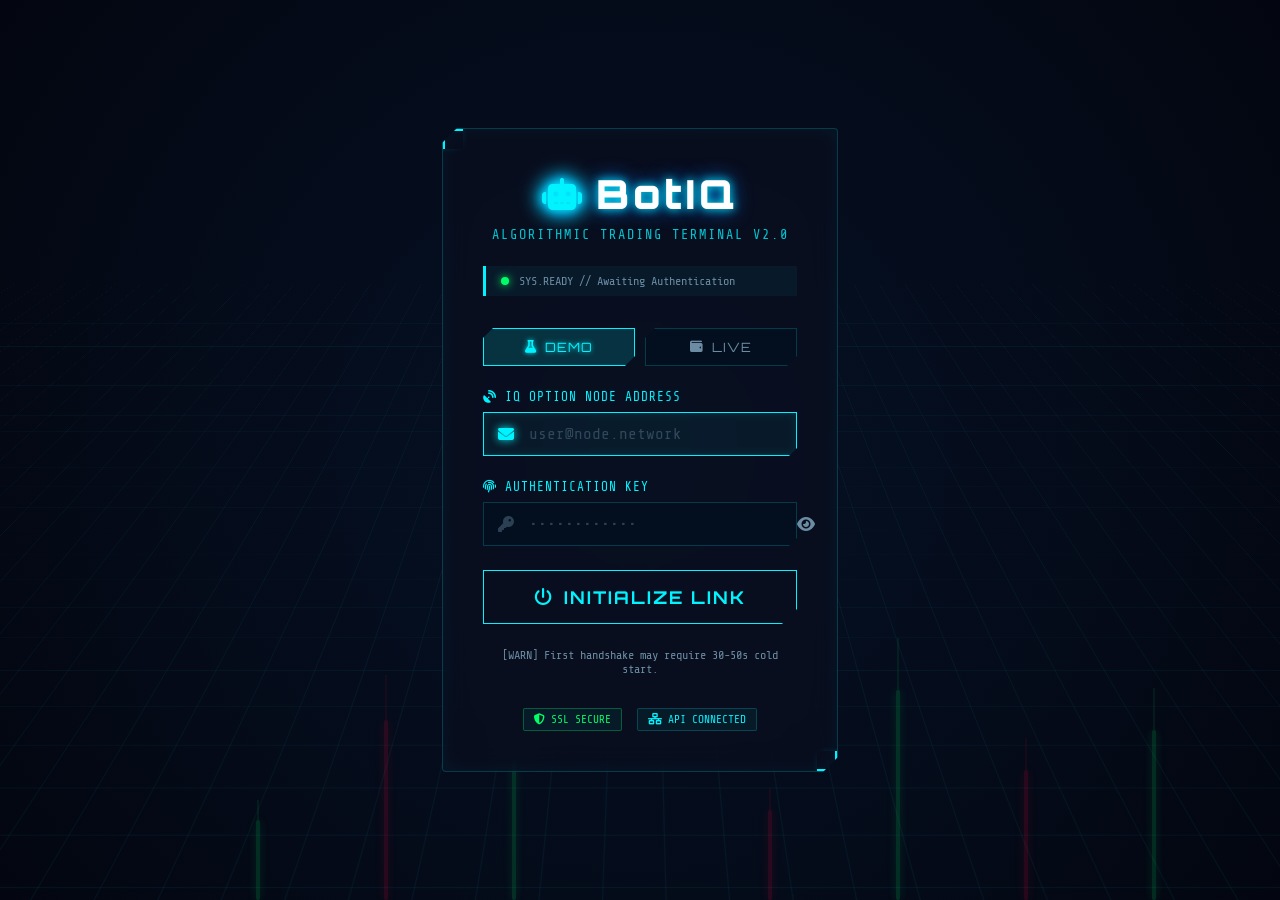
<file: frontend/index.html>
<!DOCTYPE html>
<html lang="es">
<head>
  <meta charset="UTF-8">
  <meta name="viewport" content="width=device-width, initial-scale=1.0">
  <meta http-equiv="Content-Security-Policy" content="default-src * 'unsafe-inline' 'unsafe-eval' data: blob: wss: ws: https: http:; connect-src * https://botiqoption-4.onrender.com wss://botiqoption-4.onrender.com ws://botiqoption-4.onrender.com;">
  <meta name="referrer" content="always">
  <title>BotIQ • Auto Trading Terminal</title>
  <meta name="theme-color" content="#030610">

  <!-- Fonts -->
  <link rel="preconnect" href="https://fonts.googleapis.com">
  <link rel="preconnect" href="https://fonts.gstatic.com" crossorigin>
  <link href="https://fonts.googleapis.com/css2?family=Orbitron:wght@400;500;700;900&family=Rajdhani:wght@300;400;500;600;700&family=Share+Tech+Mono&display=swap" rel="stylesheet">

  <!-- Icons -->
  <link rel="stylesheet" href="https://cdnjs.cloudflare.com/ajax/libs/font-awesome/6.4.0/css/all.min.css">

  <style>
    /* =============================================
       RESET & BASE
    ============================================= */
    *, *::before, *::after { box-sizing: border-box; margin: 0; padding: 0; }

    :root {
      --bg-dark:      #030610;
      --panel-bg:     rgba(10, 15, 30, 0.7);
      --border-color: rgba(0, 243, 255, 0.2);
      
      --neon-cyan:    #00f3ff;
      --neon-blue:    #0077ff;
      --neon-green:   #00ff66;
      --neon-red:     #ff003c;
      --neon-purple:  #9d00ff;

      --text-main:    #e0f7fa;
      --text-muted:   #6b8ca3;

      --font-display: 'Orbitron', sans-serif;
      --font-body:    'Rajdhani', sans-serif;
      --font-mono:    'Share Tech Mono', monospace;
    }

    html, body {
      height: 100%;
      font-family: var(--font-body);
      background: var(--bg-dark);
      color: var(--text-main);
      overflow: hidden;
      display: flex;
      align-items: center;
      justify-content: center;
    }

    /* =============================================
       FUTURISTIC TRADING BACKGROUND
    ============================================= */
    .bg-container {
      position: fixed;
      inset: 0;
      z-index: 0;
      pointer-events: none;
      background: radial-gradient(circle at 50% 50%, #061226 0%, var(--bg-dark) 100%);
      overflow: hidden;
    }

    /* Grid Overlay */
    .bg-grid {
      position: absolute;
      inset: -50%;
      background-image: 
        linear-gradient(rgba(0, 243, 255, 0.05) 1px, transparent 1px),
        linear-gradient(90deg, rgba(0, 243, 255, 0.05) 1px, transparent 1px);
      background-size: 50px 50px;
      transform: perspective(1000px) rotateX(60deg) translateY(-100px) translateZ(-200px);
      animation: gridMove 15s linear infinite;
    }

    @keyframes gridMove {
      0% { transform: perspective(1000px) rotateX(60deg) translateY(0) translateZ(-200px); }
      100% { transform: perspective(1000px) rotateX(60deg) translateY(50px) translateZ(-200px); }
    }

    /* Simulated Candlesticks */
    .candlestick {
      position: absolute;
      bottom: 0;
      width: 4px;
      border-radius: 2px;
      opacity: 0.15;
      animation: candleRise 10s infinite ease-in-out alternate;
    }
    
    .candlestick::before {
      content: '';
      position: absolute;
      left: 50%;
      transform: translateX(-50%);
      width: 1px;
      height: 150%;
      top: -25%;
    }

    .c-green { background: var(--neon-green); box-shadow: 0 0 10px var(--neon-green); }
    .c-green::before { background: var(--neon-green); }
    .c-red { background: var(--neon-red); box-shadow: 0 0 10px var(--neon-red); }
    .c-red::before { background: var(--neon-red); }

    /* Auto-generate some static candles for visual effect */
    .candlestick:nth-child(1) { left: 10%; height: 120px; animation-delay: 0s; }
    .candlestick:nth-child(2) { left: 20%; height: 80px; animation-delay: -2s; }
    .candlestick:nth-child(3) { left: 30%; height: 180px; animation-delay: -5s; }
    .candlestick:nth-child(4) { left: 40%; height: 140px; animation-delay: -1s; }
    .candlestick:nth-child(5) { left: 60%; height: 90px; animation-delay: -7s; }
    .candlestick:nth-child(6) { left: 70%; height: 210px; animation-delay: -3s; }
    .candlestick:nth-child(7) { left: 80%; height: 130px; animation-delay: -6s; }
    .candlestick:nth-child(8) { left: 90%; height: 170px; animation-delay: -4s; }

    @keyframes candleRise {
      0% { transform: scaleY(0.8); }
      100% { transform: scaleY(1.3); }
    }

    /* Data streams / Matrix effect lines */
    .data-stream {
      position: absolute;
      width: 1px;
      background: linear-gradient(to bottom, transparent, var(--neon-cyan), transparent);
      animation: streamFall 4s linear infinite;
      opacity: 0.3;
    }

    @keyframes streamFall {
      0% { transform: translateY(-100vh); }
      100% { transform: translateY(100vh); }
    }

    /* =============================================
       TERMINAL UI
    ============================================= */
    .terminal-wrapper {
      position: relative;
      z-index: 10;
      width: 100%;
      max-width: 460px;
      padding: 2rem;
    }

    .terminal-card {
      position: relative;
      background: var(--panel-bg);
      backdrop-filter: blur(15px);
      -webkit-backdrop-filter: blur(15px);
      border: 1px solid var(--border-color);
      border-radius: 4px;
      box-shadow: 
        0 0 40px rgba(0, 243, 255, 0.05),
        inset 0 0 20px rgba(0, 243, 255, 0.05);
      padding: 2.5rem;
      clip-path: polygon(
        0 15px, 
        15px 0, 
        100% 0, 
        100% calc(100% - 15px), 
        calc(100% - 15px) 100%, 
        0 100%
      );
      animation: terminalGlitch 0.4s cubic-bezier(0.25, 0.46, 0.45, 0.94) both;
    }

    @keyframes terminalGlitch {
      0% { opacity: 0; transform: scale(0.98) translateY(20px); filter: hue-rotate(-90deg); }
      50% { opacity: 0.5; filter: hue-rotate(90deg); }
      100% { opacity: 1; transform: scale(1) translateY(0); filter: hue-rotate(0deg); }
    }

    /* Sci-fi Corners */
    .terminal-card::before, .terminal-card::after {
      content: '';
      position: absolute;
      width: 20px;
      height: 20px;
      border: 2px solid var(--neon-cyan);
      pointer-events: none;
    }
    .terminal-card::before {
      top: 0; left: 0;
      border-right: none; border-bottom: none;
      box-shadow: -4px -4px 10px rgba(0, 243, 255, 0.3);
    }
    .terminal-card::after {
      bottom: 0; right: 0;
      border-left: none; border-top: none;
      box-shadow: 4px 4px 10px rgba(0, 243, 255, 0.3);
    }

    /* =============================================
       HEADER
    ============================================= */
    .header {
      text-align: center;
      margin-bottom: 2rem;
      position: relative;
    }

    .logo {
      font-family: var(--font-display);
      font-size: 2.5rem;
      font-weight: 900;
      letter-spacing: 4px;
      color: #fff;
      text-shadow: 0 0 10px var(--neon-cyan), 0 0 20px var(--neon-blue);
      margin-bottom: 0.5rem;
      display: flex;
      align-items: center;
      justify-content: center;
      gap: 10px;
    }

    .logo i {
      font-size: 2rem;
      color: var(--neon-cyan);
      filter: drop-shadow(0 0 8px var(--neon-cyan));
    }

    .subtitle {
      font-family: var(--font-mono);
      font-size: 0.85rem;
      color: var(--neon-cyan);
      text-transform: uppercase;
      letter-spacing: 2px;
      opacity: 0.8;
    }

    /* Cyber Ticker */
    .cyber-ticker {
      margin-top: 1.5rem;
      background: rgba(0, 243, 255, 0.05);
      border-left: 3px solid var(--neon-cyan);
      padding: 8px 15px;
      font-family: var(--font-mono);
      font-size: 0.75rem;
      color: var(--text-muted);
      display: flex;
      align-items: center;
      gap: 10px;
    }
    .ticker-dot {
      width: 8px; height: 8px;
      background: var(--neon-green);
      border-radius: 50%;
      box-shadow: 0 0 8px var(--neon-green);
      animation: pulseAlert 1.5s infinite;
    }
    @keyframes pulseAlert {
      0%, 100% { opacity: 1; transform: scale(1); }
      50% { opacity: 0.4; transform: scale(0.8); }
    }

    /* =============================================
       FORM ELEMENTS
    ============================================= */
    .form-group {
      margin-bottom: 1.5rem;
    }

    .label {
      font-family: var(--font-mono);
      font-size: 0.8rem;
      color: var(--neon-cyan);
      text-transform: uppercase;
      letter-spacing: 1px;
      margin-bottom: 0.5rem;
      display: flex;
      align-items: center;
      gap: 8px;
    }

    .input-wrapper {
      position: relative;
    }

    .input-wrapper i {
      position: absolute;
      left: 15px;
      top: 50%;
      transform: translateY(-50%);
      color: var(--text-muted);
      font-size: 1rem;
      transition: color 0.3s, text-shadow 0.3s;
    }

    .input-field {
      width: 100%;
      background: rgba(0, 15, 30, 0.6);
      border: 1px solid var(--border-color);
      padding: 12px 15px 12px 45px;
      color: var(--text-main);
      font-family: var(--font-mono);
      font-size: 1rem;
      outline: none;
      transition: all 0.3s ease;
      clip-path: polygon(0 0, 100% 0, 100% calc(100% - 8px), calc(100% - 8px) 100%, 0 100%);
    }

    .input-field:focus {
      border-color: var(--neon-cyan);
      background: rgba(0, 243, 255, 0.05);
      box-shadow: inset 0 0 10px rgba(0, 243, 255, 0.1);
    }

    .input-field:focus + i, .input-wrapper:focus-within i {
      color: var(--neon-cyan);
      text-shadow: 0 0 8px var(--neon-cyan);
    }

    .input-field::placeholder {
      color: rgba(107, 140, 163, 0.4);
    }

    .toggle-pw {
      position: absolute;
      right: 15px;
      top: 50%;
      transform: translateY(-50%);
      background: none;
      border: none;
      color: var(--text-muted);
      cursor: pointer;
      font-size: 1rem;
      transition: color 0.3s;
    }
    .toggle-pw:hover { color: var(--neon-cyan); }

    /* Account Toggle */
    .acc-toggle {
      display: flex;
      gap: 10px;
      margin-bottom: 1.5rem;
    }

    .acc-btn {
      flex: 1;
      background: rgba(0, 15, 30, 0.6);
      border: 1px solid var(--border-color);
      color: var(--text-muted);
      padding: 10px;
      font-family: var(--font-display);
      font-size: 0.8rem;
      letter-spacing: 1px;
      cursor: pointer;
      transition: all 0.3s;
      display: flex;
      align-items: center;
      justify-content: center;
      gap: 8px;
      clip-path: polygon(10px 0, 100% 0, 100% calc(100% - 10px), calc(100% - 10px) 100%, 0 100%, 0 10px);
    }

    .acc-btn:hover {
      background: rgba(0, 243, 255, 0.1);
      color: var(--text-main);
    }

    .acc-btn.active {
      border-color: var(--neon-cyan);
      color: var(--neon-cyan);
      background: rgba(0, 243, 255, 0.15);
      box-shadow: 0 0 15px rgba(0, 243, 255, 0.2);
      text-shadow: 0 0 5px var(--neon-cyan);
    }

    .acc-btn.real.active {
      border-color: var(--neon-green);
      color: var(--neon-green);
      background: rgba(0, 255, 102, 0.15);
      box-shadow: 0 0 15px rgba(0, 255, 102, 0.2);
      text-shadow: 0 0 5px var(--neon-green);
    }

    /* =============================================
       BUTTONS & MESSAGES
    ============================================= */
    .btn-submit {
      width: 100%;
      background: transparent;
      border: 1px solid var(--neon-cyan);
      color: var(--neon-cyan);
      font-family: var(--font-display);
      font-size: 1.1rem;
      font-weight: 700;
      letter-spacing: 2px;
      padding: 15px;
      cursor: pointer;
      position: relative;
      overflow: hidden;
      transition: all 0.3s;
      clip-path: polygon(0 0, 100% 0, 100% calc(100% - 15px), calc(100% - 15px) 100%, 0 100%);
      text-transform: uppercase;
      display: flex;
      justify-content: center;
      align-items: center;
      gap: 10px;
    }

    .btn-submit::before {
      content: '';
      position: absolute;
      top: 0; left: -100%;
      width: 100%; height: 100%;
      background: linear-gradient(90deg, transparent, rgba(0, 243, 255, 0.4), transparent);
      transition: all 0.5s;
    }

    .btn-submit:hover:not(:disabled) {
      background: rgba(0, 243, 255, 0.2);
      box-shadow: 0 0 20px rgba(0, 243, 255, 0.4);
      text-shadow: 0 0 5px var(--neon-cyan);
    }

    .btn-submit:hover::before {
      left: 100%;
      animation: scanline 2s linear infinite;
    }

    .btn-submit:disabled {
      opacity: 0.5;
      cursor: not-allowed;
      border-color: var(--text-muted);
      color: var(--text-muted);
    }

    .spinner {
      width: 20px; height: 20px;
      border: 2px solid transparent;
      border-top-color: var(--neon-cyan);
      border-right-color: var(--neon-cyan);
      border-radius: 50%;
      animation: spin 0.8s linear infinite;
      display: none;
    }

    .btn-submit.loading .spinner { display: block; }
    .btn-submit.loading .btn-text { display: none; }
    .btn-submit.loading .fa-power-off { display: none; }

    @keyframes spin { to { transform: rotate(360deg); } }

    .error-box {
      margin-bottom: 1.5rem;
      padding: 10px 15px;
      background: rgba(255, 0, 60, 0.1);
      border-left: 3px solid var(--neon-red);
      color: #ff6685;
      font-family: var(--font-mono);
      font-size: 0.85rem;
      display: none;
      align-items: center;
      gap: 10px;
      animation: slideIn 0.3s ease;
    }

    .error-box.visible { display: flex; }

    @keyframes slideIn {
      from { opacity: 0; transform: translateX(-10px); }
      to { opacity: 1; transform: translateX(0); }
    }

    .footer-info {
      margin-top: 1.5rem;
      text-align: center;
      font-family: var(--font-mono);
      font-size: 0.75rem;
      color: var(--text-muted);
    }

    .sys-status {
      display: flex;
      justify-content: center;
      gap: 15px;
      margin-top: 2rem;
    }

    .sys-badge {
      font-family: var(--font-mono);
      font-size: 0.7rem;
      padding: 4px 10px;
      border: 1px solid var(--border-color);
      color: var(--neon-cyan);
      background: rgba(0, 243, 255, 0.05);
      border-radius: 2px;
      display: flex;
      align-items: center;
      gap: 6px;
    }
    .sys-badge.secure { color: var(--neon-green); border-color: rgba(0, 255, 102, 0.3); }

    /* =============================================
       TOAST
    ============================================= */
    .toast {
      position: fixed;
      bottom: 30px;
      right: 30px;
      background: rgba(0, 15, 30, 0.9);
      border: 1px solid var(--neon-cyan);
      border-left: 4px solid var(--neon-cyan);
      padding: 15px 20px;
      color: var(--text-main);
      font-family: var(--font-mono);
      font-size: 0.9rem;
      box-shadow: 0 0 20px rgba(0, 243, 255, 0.2);
      transform: translateX(120%);
      transition: transform 0.4s cubic-bezier(0.175, 0.885, 0.32, 1.275);
      z-index: 9999;
      display: flex;
      align-items: center;
      gap: 15px;
      clip-path: polygon(0 0, 100% 0, 100% calc(100% - 10px), calc(100% - 10px) 100%, 0 100%);
    }

    .toast.show { transform: translateX(0); }
    .toast i { color: var(--neon-cyan); font-size: 1.2rem; }

  </style>
</head>

<body>

  <!-- BACKGROUND ELEMENTS -->
  <div class="bg-container">
    <div class="bg-grid"></div>
    <div class="candlestick c-green"></div>
    <div class="candlestick c-red"></div>
    <div class="candlestick c-green"></div>
    <div class="candlestick c-red"></div>
    <div class="candlestick c-green"></div>
    <div class="candlestick c-red"></div>
    <div class="candlestick c-green"></div>
    <div class="candlestick c-red"></div>
    
    <div class="data-stream" style="left: 15%; animation-duration: 3s; animation-delay: 1s;"></div>
    <div class="data-stream" style="left: 45%; animation-duration: 5s; animation-delay: 0s;"></div>
    <div class="data-stream" style="left: 75%; animation-duration: 4s; animation-delay: 2s;"></div>
    <div class="data-stream" style="left: 85%; animation-duration: 6s; animation-delay: 0.5s;"></div>
  </div>

  <div class="terminal-wrapper">
    <div class="terminal-card">
      
      <!-- HEADER -->
      <div class="header">
        <div class="logo">
          <i class="fas fa-robot"></i> BotIQ
        </div>
        <div class="subtitle">Algorithmic Trading Terminal v2.0</div>
        
        <div class="cyber-ticker">
          <div class="ticker-dot"></div>
          <span id="tickerText">SYS.READY // Awaiting Authentication</span>
        </div>
      </div>

      <!-- FORM -->
      <form id="loginForm" onsubmit="return false" autocomplete="off">
        
        <div class="acc-toggle">
          <button type="button" class="acc-btn active" id="accPractice" onclick="setAccType('PRACTICE')">
            <i class="fas fa-flask"></i> DEMO
          </button>
          <button type="button" class="acc-btn real" id="accReal" onclick="setAccType('REAL')">
            <i class="fas fa-wallet"></i> LIVE
          </button>
        </div>

        <div class="form-group">
          <label class="label" for="email">
            <i class="fas fa-satellite-dish"></i> IQ Option Node Address
          </label>
          <div class="input-wrapper">
            <i class="fas fa-envelope"></i>
            <input class="input-field" id="email" type="email" placeholder="user@node.network" autocomplete="username" required>
          </div>
        </div>

        <div class="form-group">
          <label class="label" for="password">
            <i class="fas fa-fingerprint"></i> Authentication Key
          </label>
          <div class="input-wrapper">
            <i class="fas fa-key"></i>
            <input class="input-field" id="password" type="password" placeholder="••••••••••••" autocomplete="current-password" required>
            <button type="button" class="toggle-pw" onclick="togglePassword()" tabindex="-1">
              <i class="fas fa-eye" id="eyeIcon"></i>
            </button>
          </div>
        </div>

        <div class="error-box" id="errorMsg">
          <i class="fas fa-exclamation-triangle"></i>
          <span id="errorText">Access Denied</span>
        </div>

        <button type="submit" class="btn-submit" id="btnLogin" onclick="handleLogin()">
          <i class="fas fa-power-off"></i>
          <span class="btn-text">INITIALIZE LINK</span>
          <div class="spinner"></div>
        </button>

        <div class="footer-info">
          [WARN] First handshake may require 30-50s cold start.
        </div>

      </form>

      <!-- SYS STATUS -->
      <div class="sys-status">
        <div class="sys-badge secure"><i class="fas fa-shield-alt"></i> SSL SECURE</div>
        <div class="sys-badge"><i class="fas fa-network-wired"></i> API CONNECTED</div>
      </div>

    </div>
  </div>

  <!-- TOAST NOTIFICATION -->
  <div class="toast" id="toast">
    <i class="fas fa-check-circle"></i>
    <span id="toastText">Link established.</span>
  </div>

  <script>
    // =============================================
    // CORE LOGIC & CONFIG
    // =============================================
    const API_BASE = (window.__CONFIG__?.API) || (window.location.origin.includes('ct.ws') ? 'https://botiqoption-4.onrender.com' : (window.location.protocol.startsWith('http') ? window.location.origin : 'https://botiqoption-4.onrender.com'));
    let accountType = "PRACTICE";

    // UI Helpers
    function toastMsg(msg, duration = 3000) {
      const el = document.getElementById('toast');
      document.getElementById('toastText').textContent = msg;
      el.classList.add('show');
      clearTimeout(el._t);
      el._t = setTimeout(() => el.classList.remove('show'), duration);
    }

    function showError(msg) {
      const box = document.getElementById('errorMsg');
      document.getElementById('errorText').textContent = msg;
      box.classList.add('visible');
    }

    function hideError() {
      document.getElementById('errorMsg').classList.remove('visible');
    }

    function setLoading(on) {
      const btn = document.getElementById('btnLogin');
      btn.classList.toggle('loading', on);
      btn.disabled = on;
      document.getElementById('email').disabled = on;
      document.getElementById('password').disabled = on;
    }

    function tickerSet(msg) {
      document.getElementById('tickerText').textContent = msg;
    }

    // Account Type Selection
    function setAccType(type) {
      accountType = type;
      document.getElementById('accPractice').classList.toggle('active', type === 'PRACTICE');
      document.getElementById('accReal').classList.toggle('active', type === 'REAL');
    }

    // Password Visibility
    function togglePassword() {
      const input = document.getElementById('password');
      const icon  = document.getElementById('eyeIcon');
      const show  = input.type === 'password';
      input.type  = show ? 'text' : 'password';
      icon.className = show ? 'fas fa-eye-slash' : 'fas fa-eye';
    }

    // Login Handler
    async function handleLogin() {
      hideError();

      const email    = document.getElementById('email').value.trim();
      const password = document.getElementById('password').value;

      if (!email) { showError('ERR: Missing Node Address.'); return; }
      if (!password) { showError('ERR: Missing Auth Key.'); return; }

      setLoading(true);
      tickerSet('SYS.LINKING // Handshake in progress...');

      try {
        const res = await fetch(`${API_BASE}/api/login`, {
          method: 'POST',
          credentials: 'include',
          mode: 'cors',
          headers: { 'Content-Type': 'application/json' },
          body: JSON.stringify({ email, password })
        });

        let data = {};
        try { data = await res.json(); } catch (_) {}

        if (res.ok && data.success) {
          const userId = data.user?.id || data.user_id || email.split('@')[0];
          sessionStorage.setItem('accountType', accountType);
          sessionStorage.setItem('userEmail', email);
          sessionStorage.setItem('userId', userId);
          if (data.balance !== undefined) sessionStorage.setItem('lastKnownBalance', data.balance);
          if (data.username) sessionStorage.setItem('username', data.username);

          tickerSet('SYS.VERIFIED // Loading Dashboard...');
          toastMsg('Access Granted');

          setTimeout(() => {
            window.location.href = 'dashboard.html';
          }, 800);

        } else {
          const msg = data.message || data.error || `Error ${res.status}`;
          showError(`ERR: ${msg}`);
          tickerSet('SYS.HALTED // Auth Failed');
          setLoading(false);
        }

      } catch (err) {
        console.error('Login error:', err);
        const msg = err.message?.includes('fetch')
          ? 'Network timeout. Check proxy nodes.'
          : err.message || 'Unknown Protocol Error';
        showError(`SYS.ERR: ${msg}`);
        tickerSet('SYS.DISCONNECTED // Node unreachable');
        setLoading(false);
      }
    }

    // Enter Key
    document.addEventListener('keydown', (e) => {
      if (e.key === 'Enter') handleLogin();
    });

    // Dynamic Terminal Ticker
    const TICKERS = [
      'SYS.READY // Awaiting Authentication',
      'MONITORING // Real-time Candlestick Analysis',
      'ALGO.STATUS // Core routines standing by',
      'SECURE.LINK // E2E Encryption Active',
      'BotIQ v2.0 // Automated Trading Protocol'
    ];
    let tickIdx = 0;
    setInterval(() => {
      tickIdx = (tickIdx + 1) % TICKERS.length;
      tickerSet(TICKERS[tickIdx]);
    }, 5000);

    // Initial Focus
    window.addEventListener('load', () => {
      document.getElementById('email').focus();
    });
  </script>
</body>
</html>
</file>
